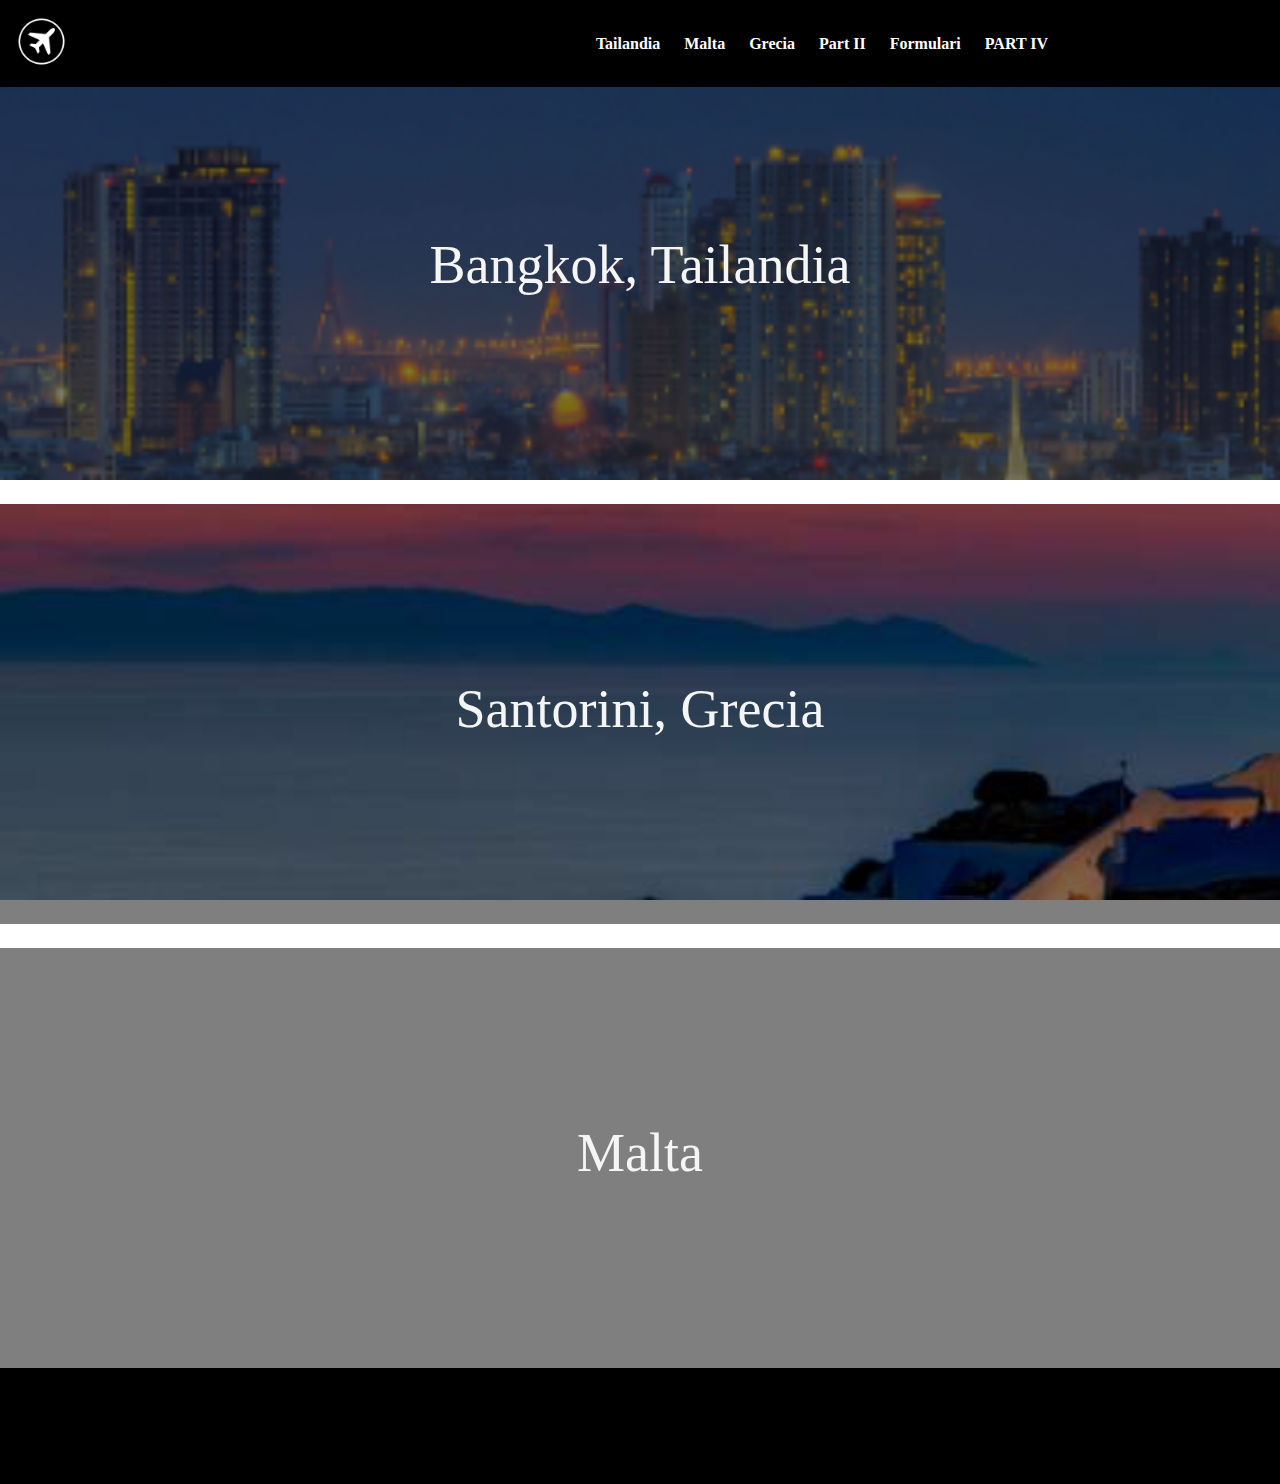
<file: index.html>
<!DOCTYPE html>
<html lang="es">

<head>
    <meta charset="UTF-8">
    <title> Destinos de verano </title>
    <link rel="icon" type="image/x-icon" href="favicon.png">
    <link rel="stylesheet" href="style.css">
</head>

<body>

    <header>
        <a href="index.html"><img src="favicon.png" alt="aa" class="logoEmpresa"></a>
        <nav>
            <ul>
                <li><a href="tailandia.html">Tailandia</a></li>
                <li><a href="malta.html">Malta</a></li>
                <li><a href="grecia.html">Grecia</a></li>
                <li><a href="part_II.html">Part II</a></li>
                <li><a href="part_III.html">Formulari</a></li>
                <li><a href="part_IV.html">PART IV</a></li>
            </ul>
        </nav>
    </header>

    <a href="tailandia.html"><div class="tailandia">
        <div class="filtro_negro">
            <p class="titulo">Bangkok, Tailandia</p>
        </div>
    </div></a>

    <div class="cuerpo" style="height: 24px;"></div>

    <a href="grecia.html"><div class="grecia">
        <div class="filtro_negro">
            <p class="titulo">Santorini, Grecia</p>
        </div>
    </div></a>

    <div class="cuerpo" style="height: 24px;"></div>

    <a href="malta.html"><div class="malta">
        <div class="filtro_negro">
            <p class="titulo">Malta</p>
        </div>
    </div></a>

</body>

<footer></footer>

</html>
</file>
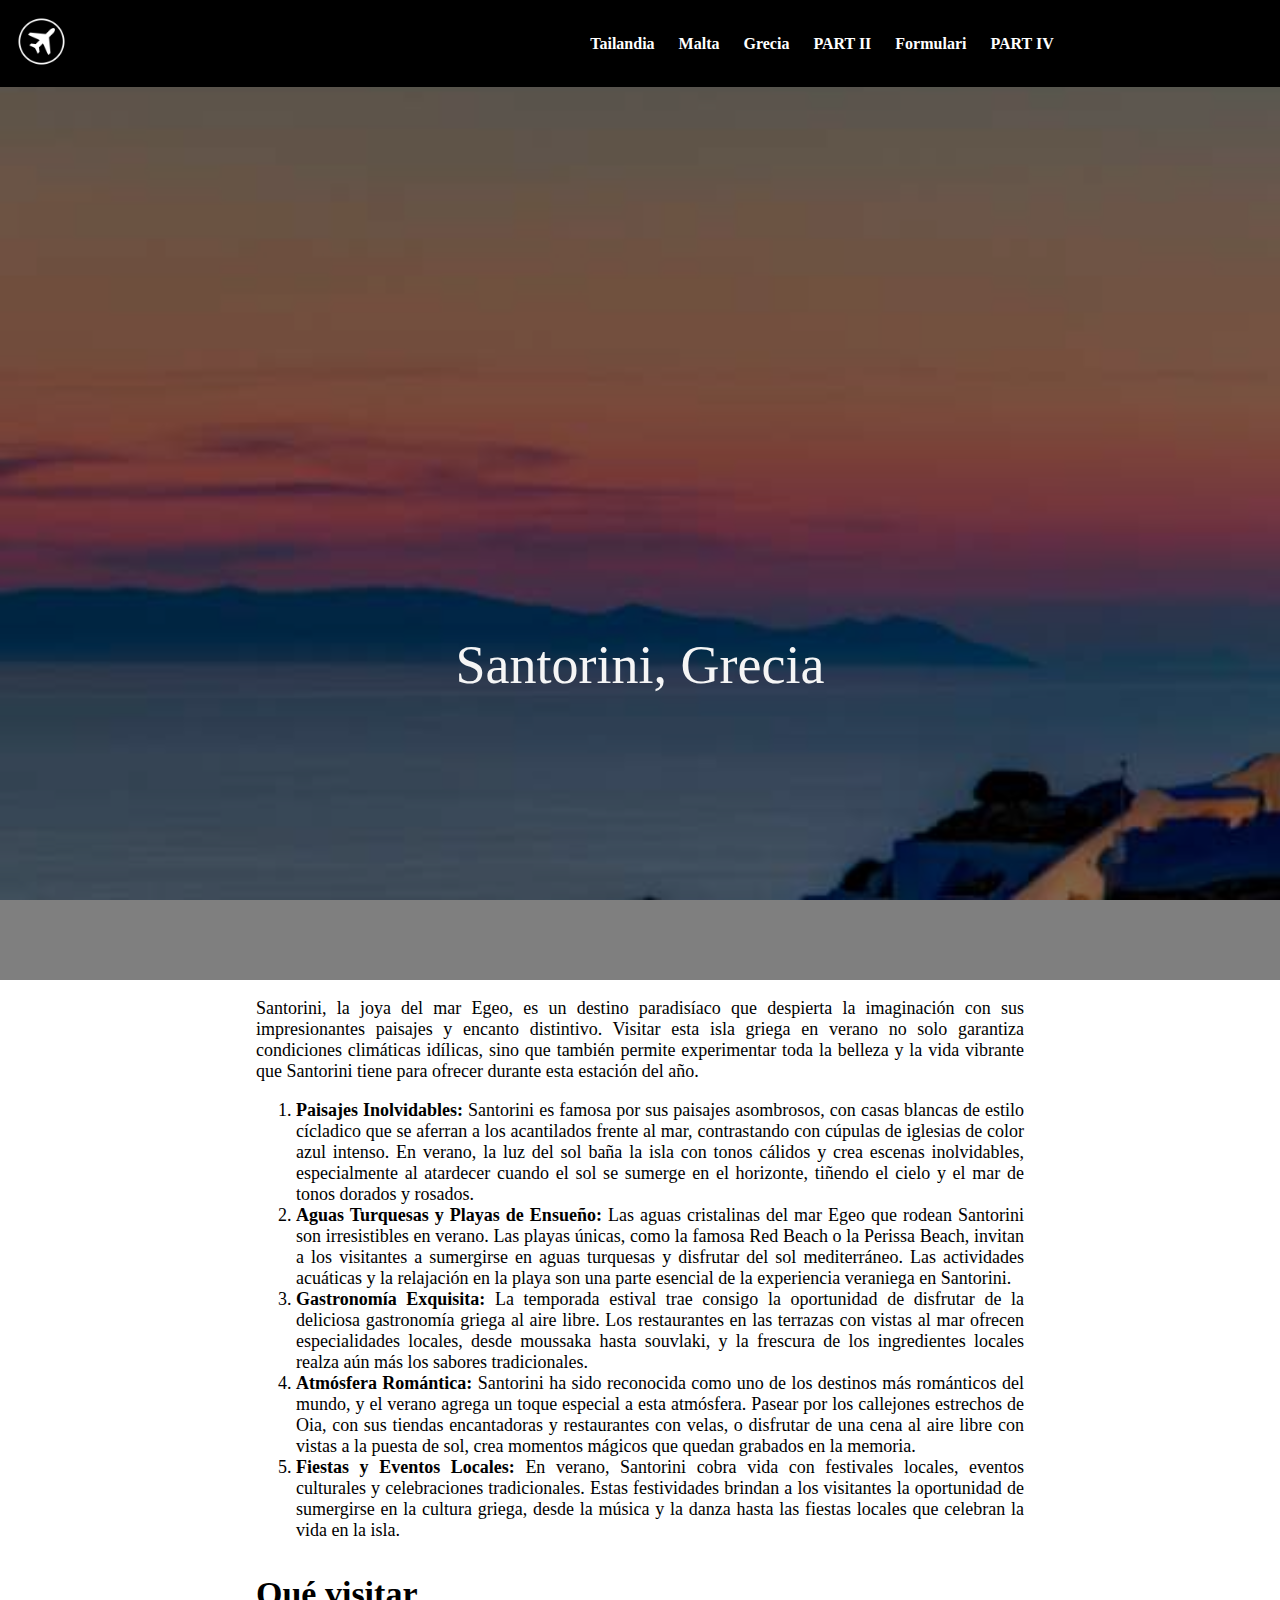
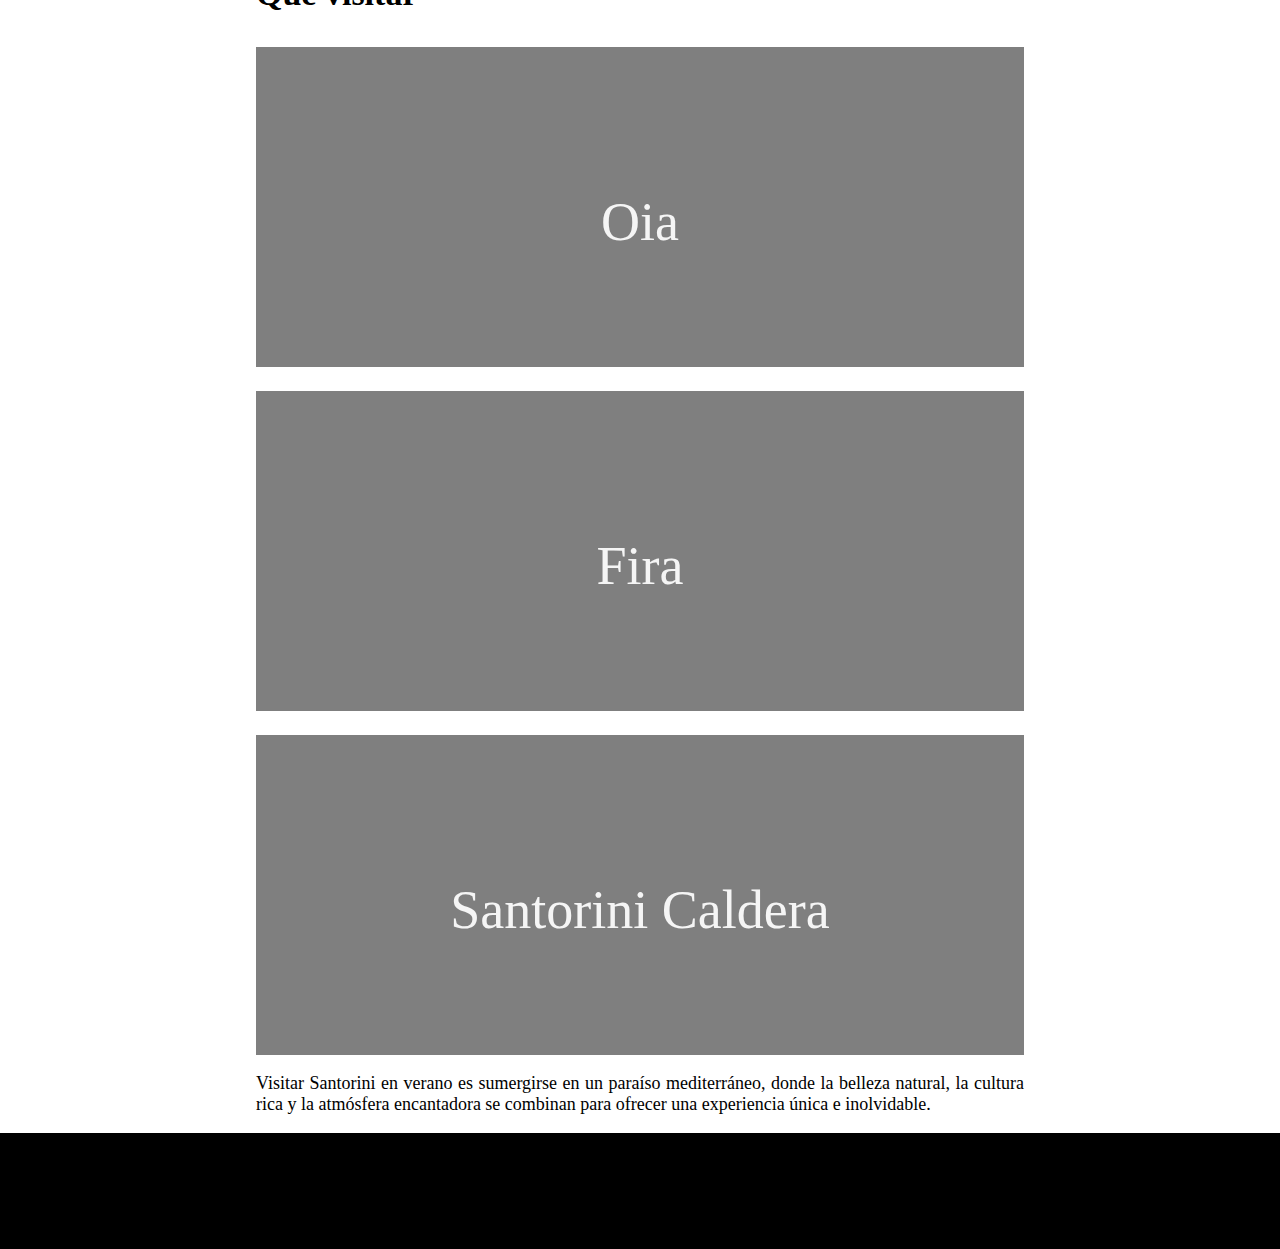
<file: grecia.html>
<!DOCTYPE html>
<html lang="es">

<head>
    <meta charset="UTF-8">
    <title> Destinos de verano </title>
    <link rel="icon" type="image/x-icon" href="favicon.png">
    <link rel="stylesheet" href="style.css">
</head>

<body>

    <header>
        <a href="index.html"><img src="favicon.png" alt="logoempresa" class="logoEmpresa"></a>
        <nav>
            <ul>
                <li><a href="tailandia.html">Tailandia</a></li>
                <li><a href="malta.html">Malta</a></li>
                <li><a href="grecia.html">Grecia</a></li>
                <li><a href="part_II.html">PART II</a></li>
                <li><a href="part_III.html">Formulari</a></li>
                <li><a href="part_IV.html">PART IV</a></li>
            </ul>
        </nav>
    </header>

    <div class="grecia" style="height: 900px;">
        <div class="filtro_negro">
            <p class="titulo" style="padding-top: 500px;">Santorini, Grecia</p>
        </div>
    </div>

    <div class="cuerpo">
        <p class="texto">
            Santorini, la joya del mar Egeo, es un destino paradisíaco que despierta la imaginación con sus
            impresionantes paisajes y encanto distintivo. Visitar esta isla griega en verano no solo garantiza
            condiciones climáticas idílicas, sino que también permite experimentar toda la belleza y la vida vibrante
            que Santorini tiene para ofrecer durante esta estación del año.
        </p>

        <ol class="texto">
            <li><b>Paisajes Inolvidables:</b> Santorini es famosa por sus paisajes asombrosos, con casas blancas de
                estilo cícladico que se aferran a los acantilados frente al mar, contrastando con cúpulas de iglesias de
                color azul intenso. En verano, la luz del sol baña la isla con tonos cálidos y crea escenas
                inolvidables, especialmente al atardecer cuando el sol se sumerge en el horizonte, tiñendo el cielo y el
                mar de tonos dorados y rosados.</li>
            <li><b>Aguas Turquesas y Playas de Ensueño:</b> Las aguas cristalinas del mar Egeo que rodean Santorini son
                irresistibles en verano. Las playas únicas, como la famosa Red Beach o la Perissa Beach, invitan a los
                visitantes a sumergirse en aguas turquesas y disfrutar del sol mediterráneo. Las actividades acuáticas y
                la relajación en la playa son una parte esencial de la experiencia veraniega en Santorini.</li>
            <li><b>Gastronomía Exquisita:</b> La temporada estival trae consigo la oportunidad de disfrutar de la
                deliciosa gastronomía griega al aire libre. Los restaurantes en las terrazas con vistas al mar ofrecen
                especialidades locales, desde moussaka hasta souvlaki, y la frescura de los ingredientes locales realza
                aún más los sabores tradicionales.</li>
            <li><b>Atmósfera Romántica:</b> Santorini ha sido reconocida como uno de los destinos más románticos del
                mundo, y el verano agrega un toque especial a esta atmósfera. Pasear por los callejones estrechos de
                Oia, con sus tiendas encantadoras y restaurantes con velas, o disfrutar de una cena al aire libre con
                vistas a la puesta de sol, crea momentos mágicos que quedan grabados en la memoria.</li>
            <li><b>Fiestas y Eventos Locales:</b> En verano, Santorini cobra vida con festivales locales, eventos
                culturales y celebraciones tradicionales. Estas festividades brindan a los visitantes la oportunidad de
                sumergirse en la cultura griega, desde la música y la danza hasta las fiestas locales que celebran la
                vida en la isla.</li>
        </ol>

        <p class="texto" style="font-size: 34px;"><b>Qué visitar</b></p>
        
        <div class="tarjeta" style="background-image: url(oia.jpg)">
            <div class="filtro_negro">
                <p class="titulo" style="padding-top: 70px;">Oia</p>
            </div>
        </div>

        <div class="cuerpo" style="height: 24px;"></div>

        <div class="tarjeta" style="background-image: url(fira.jpg)">
            <div class="filtro_negro">
                <p class="titulo" style="padding-top: 70px;">Fira</p>
            </div>
        </div>
        
        <div class="cuerpo" style="height: 24px;"></div>
        
        <div class="tarjeta" style="background-image: url(caldera.jpg)">
            <div class="filtro_negro">
                <p class="titulo" style="padding-top: 70px;">Santorini Caldera</p>
            </div>
        </div>

        <p class="texto">Visitar Santorini en verano es sumergirse en un paraíso mediterráneo, donde la belleza natural,
            la cultura rica y la atmósfera encantadora se combinan para ofrecer una experiencia única e inolvidable.</p>

    </div>
    
</body>

<footer></footer>

</html>
</file>
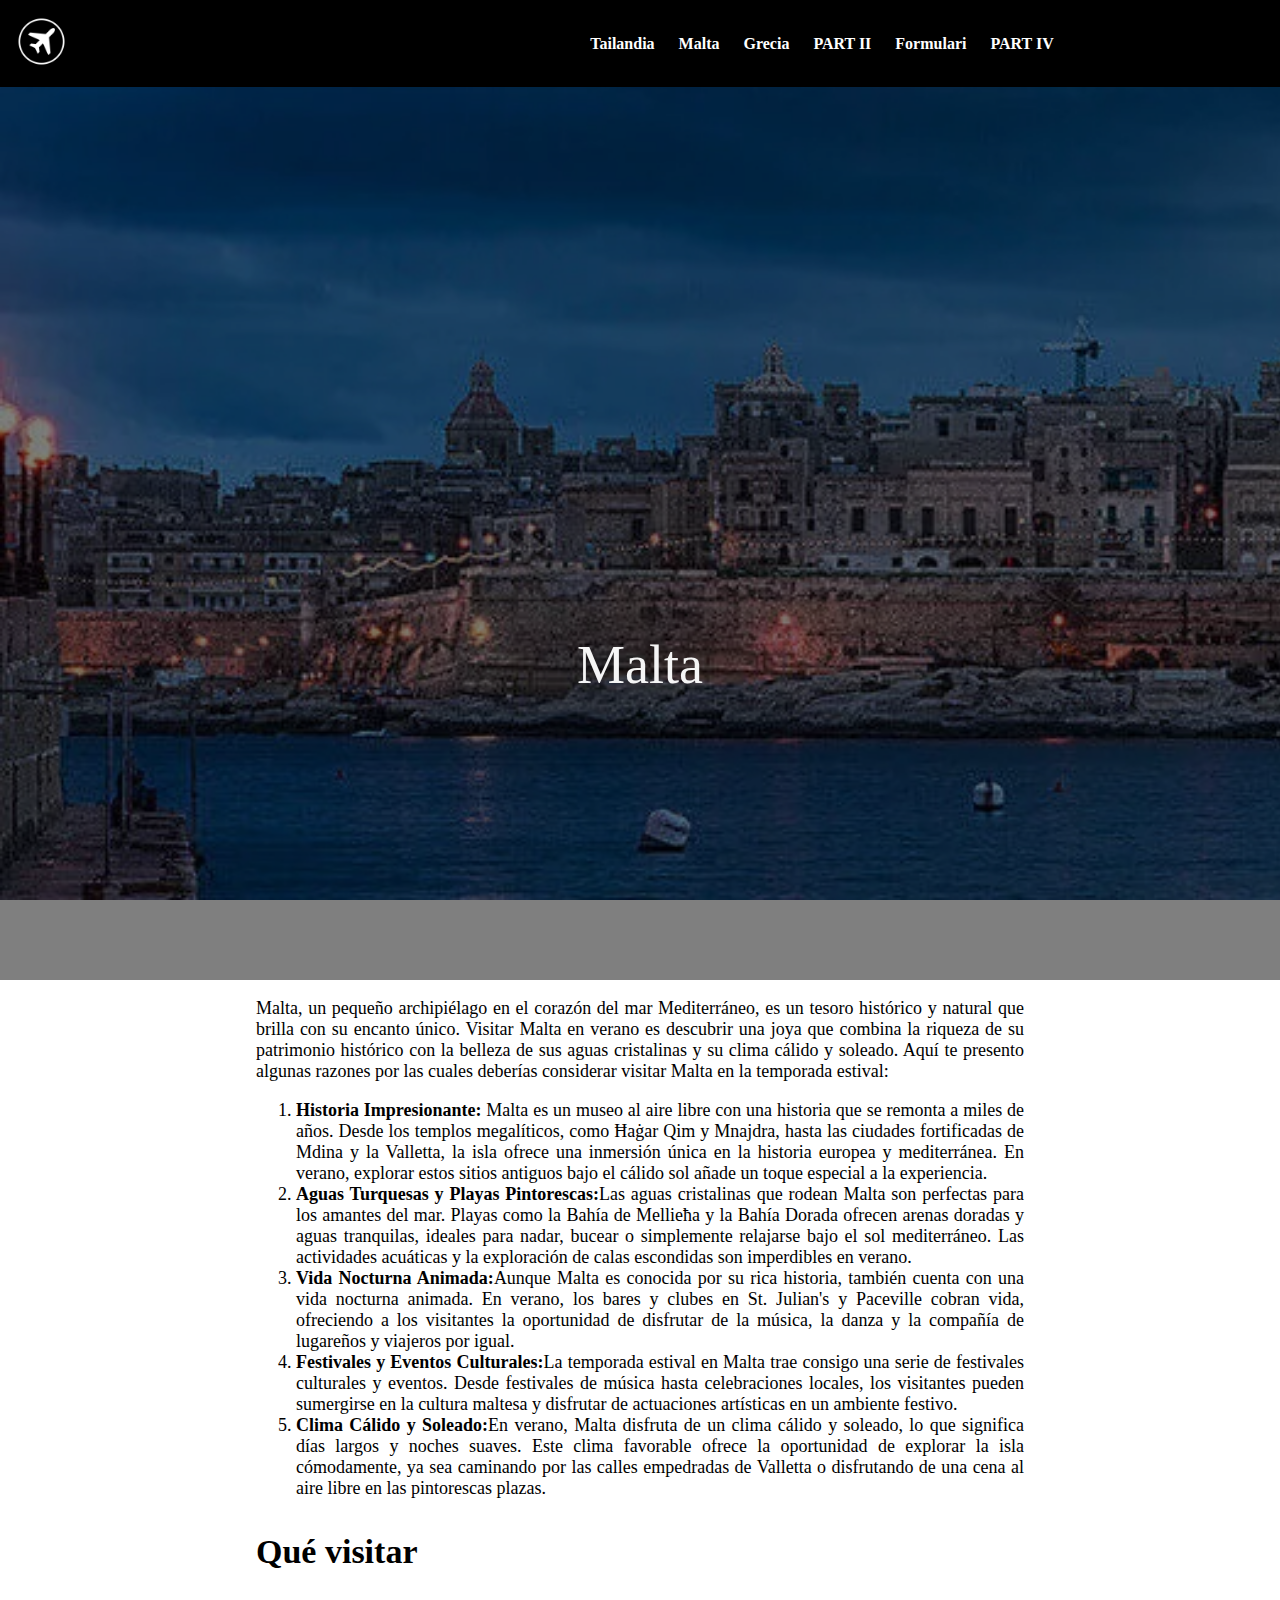
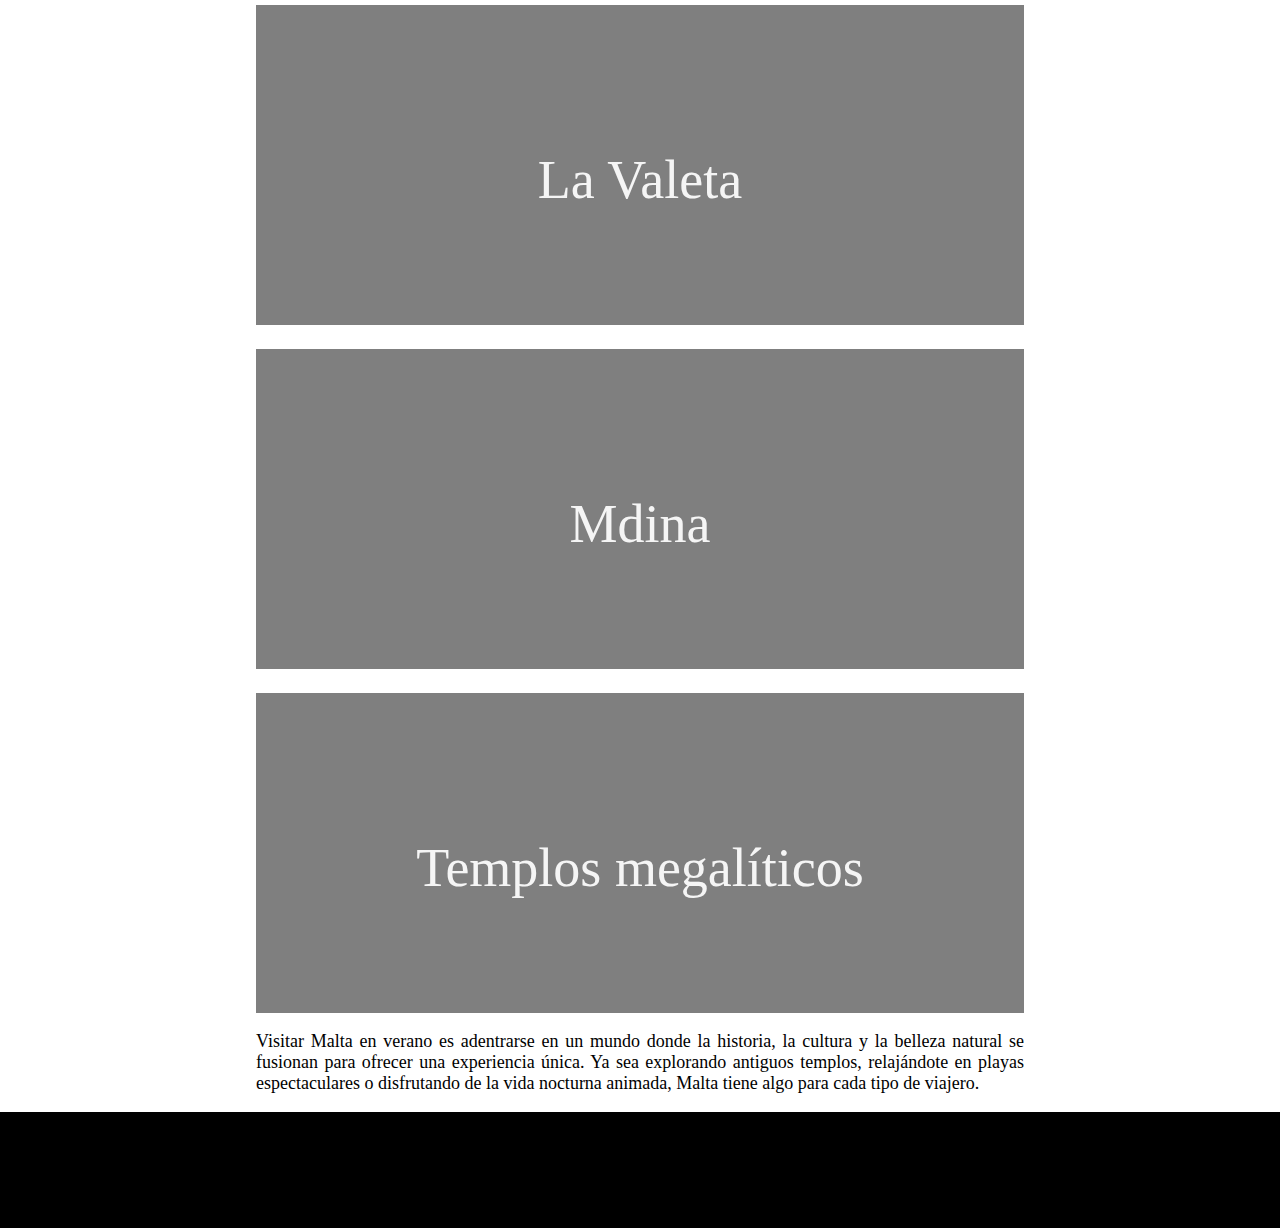
<file: malta.html>
<!DOCTYPE html>
<html lang="es">

<head>
    <meta charset="UTF-8">
    <title> Destinos de verano </title>
    <link rel="icon" type="image/x-icon" href="favicon.png">
    <link rel="stylesheet" href="style.css">
</head>

<body>

    <header>
        <a href="index.html" style="float:right;"><img src="favicon.png" alt="logoempresa" class="logoEmpresa"></a>
        <nav>
            <ul>
                <li><a href="tailandia.html">Tailandia</a></li>
                <li><a href="malta.html">Malta</a></li>
                <li><a href="grecia.html">Grecia</a></li>
                <li><a href="part_II.html">PART II</a></li>
                <li><a href="part_III.html">Formulari</a></li>
                <li><a href="part_IV.html">PART IV</a></li>
            </ul>
        </nav>
    </header>

    <div class="malta" style="height: 900px;">
        <div class="filtro_negro">
            <p class="titulo" style="padding-top: 500px;">Malta</p>
        </div>
    </div>

    <div class="cuerpo">
        <p class="texto">Malta, un pequeño archipiélago en el corazón del mar Mediterráneo, es un tesoro histórico y
            natural que brilla con su encanto único. Visitar Malta en verano es descubrir una joya que combina la
            riqueza de su patrimonio histórico con la belleza de sus aguas cristalinas y su clima cálido y soleado. Aquí
            te presento algunas razones por las cuales deberías considerar visitar Malta en la temporada estival:
        </p>

        <ol class="texto">
            <li><b>Historia Impresionante:</b> Malta es un museo al aire libre con una historia que se remonta a miles
                de años. Desde los templos megalíticos, como Ħaġar Qim y Mnajdra, hasta las ciudades fortificadas de
                Mdina y la Valletta, la isla ofrece una inmersión única en la historia europea y mediterránea. En
                verano, explorar estos sitios antiguos bajo el cálido sol añade un toque especial a la experiencia.</li>
            <li><b>Aguas Turquesas y Playas Pintorescas:</b>Las aguas cristalinas que rodean Malta son perfectas para
                los amantes del mar. Playas como la Bahía de Mellieħa y la Bahía Dorada ofrecen arenas doradas y aguas
                tranquilas, ideales para nadar, bucear o simplemente relajarse bajo el sol mediterráneo. Las actividades
                acuáticas y la exploración de calas escondidas son imperdibles en verano.</li>
            <li><b>Vida Nocturna Animada:</b>Aunque Malta es conocida por su rica historia, también cuenta con una vida
                nocturna animada. En verano, los bares y clubes en St. Julian's y Paceville cobran vida, ofreciendo a
                los visitantes la oportunidad de disfrutar de la música, la danza y la compañía de lugareños y viajeros
                por igual.</li>
            <li><b>Festivales y Eventos Culturales:</b>La temporada estival en Malta trae consigo una serie de
                festivales culturales y eventos. Desde festivales de música hasta celebraciones locales, los visitantes
                pueden sumergirse en la cultura maltesa y disfrutar de actuaciones artísticas en un ambiente festivo.
            </li>
            <li><b>Clima Cálido y Soleado:</b>En verano, Malta disfruta de un clima cálido y soleado, lo que significa
                días largos y noches suaves. Este clima favorable ofrece la oportunidad de explorar la isla cómodamente,
                ya sea caminando por las calles empedradas de Valletta o disfrutando de una cena al aire libre en las
                pintorescas plazas.</li>
        </ol>
        
        <p class="texto" style="font-size: 34px;"><b>Qué visitar</b></p>
        
        <div class="tarjeta" style="background-image: url(lavaleta.jpg)">
            <div class="filtro_negro">
                <p class="titulo" style="padding-top: 70px;">La Valeta</p>
            </div>
        </div>
        
        <div class="cuerpo" style="height: 24px;"></div>
        
        <div class="tarjeta" style="background-image: url(mdina.jpg)">
            <div class="filtro_negro">
                <p class="titulo" style="padding-top: 70px;">Mdina</p>
            </div>
        </div>
        
        <div class="cuerpo" style="height: 24px;"></div>
        
        <div class="tarjeta" style="background-image: url(megalitico.jpg)">
            <div class="filtro_negro">
                <p class="titulo" style="padding-top: 70px;">Templos megalíticos</p>
            </div>
        </div>
        
        <p class="texto">
            Visitar Malta en verano es adentrarse en un mundo donde la historia, la cultura y la belleza natural se
            fusionan para ofrecer una experiencia única. Ya sea explorando antiguos templos, relajándote en playas
            espectaculares o disfrutando de la vida nocturna animada, Malta tiene algo para cada tipo de viajero.
        </p>
    </div>
    
</body>

<footer></footer>

</html>
</file>
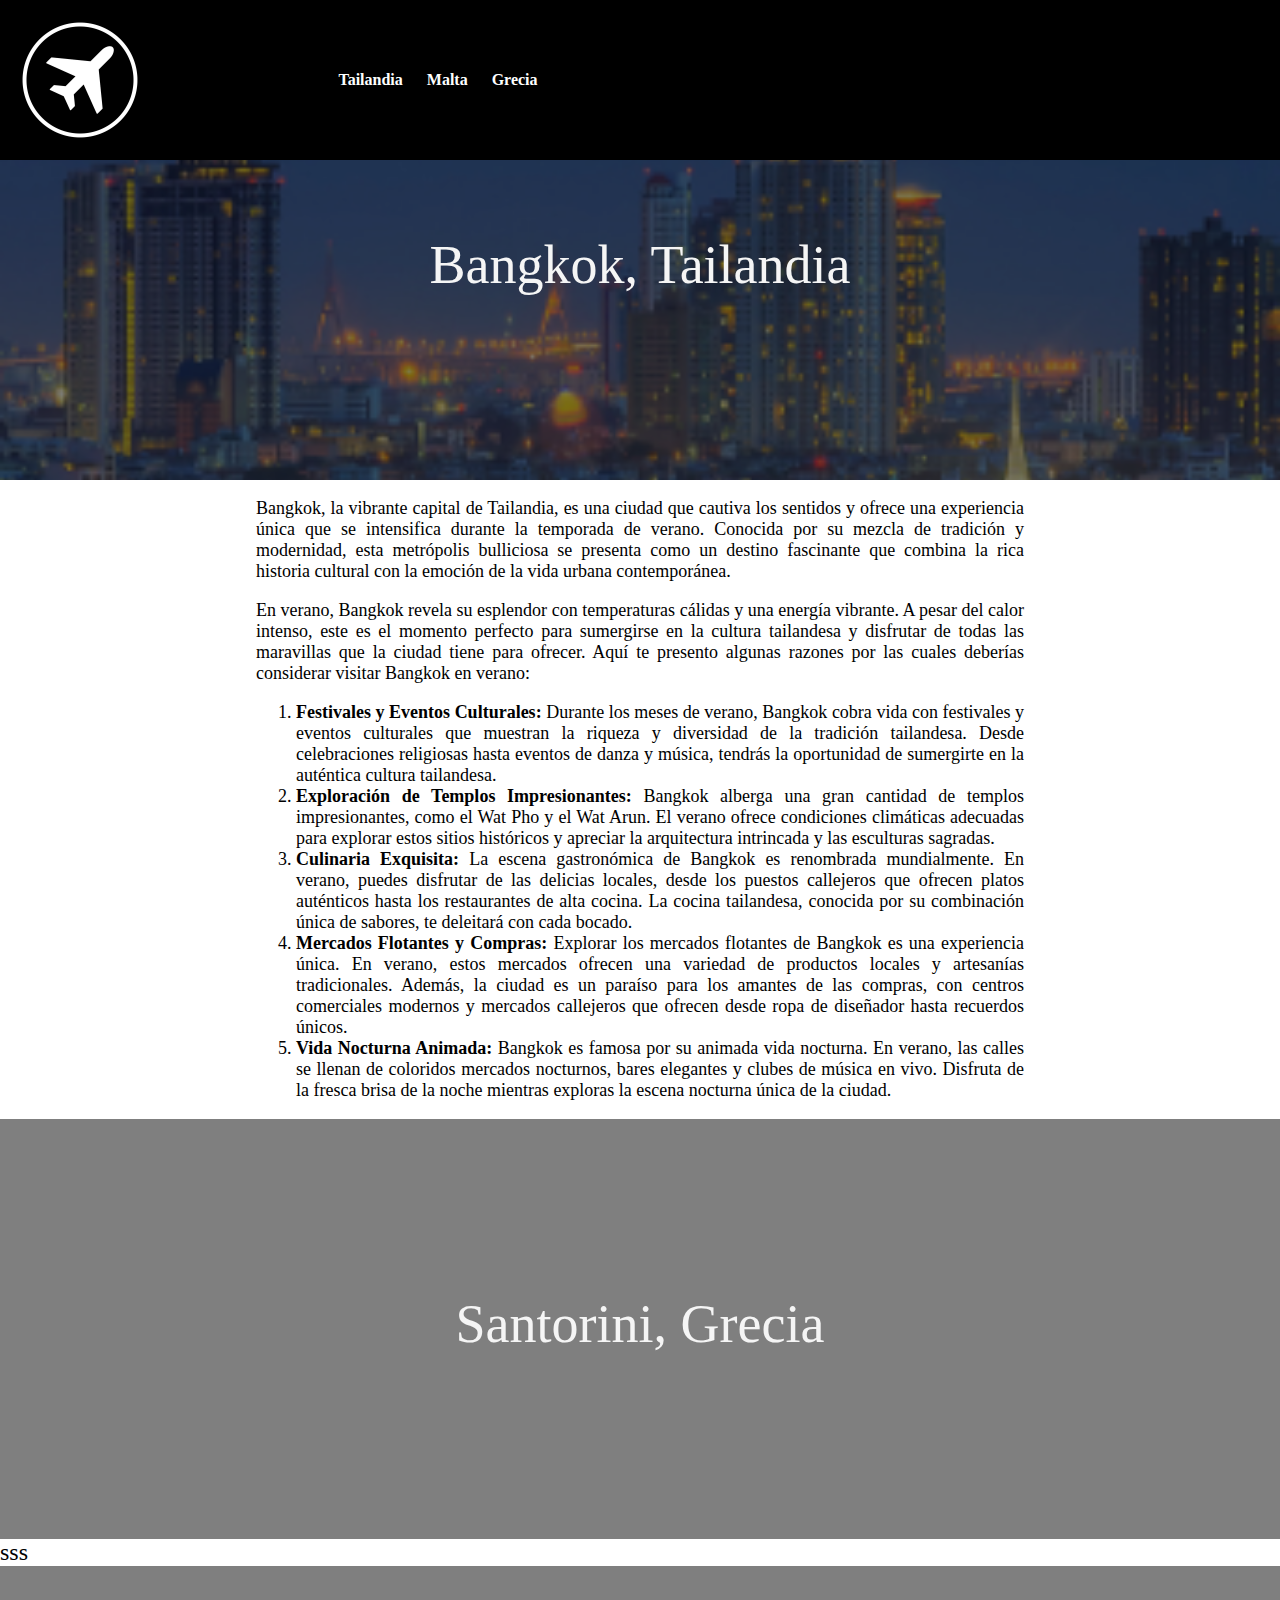
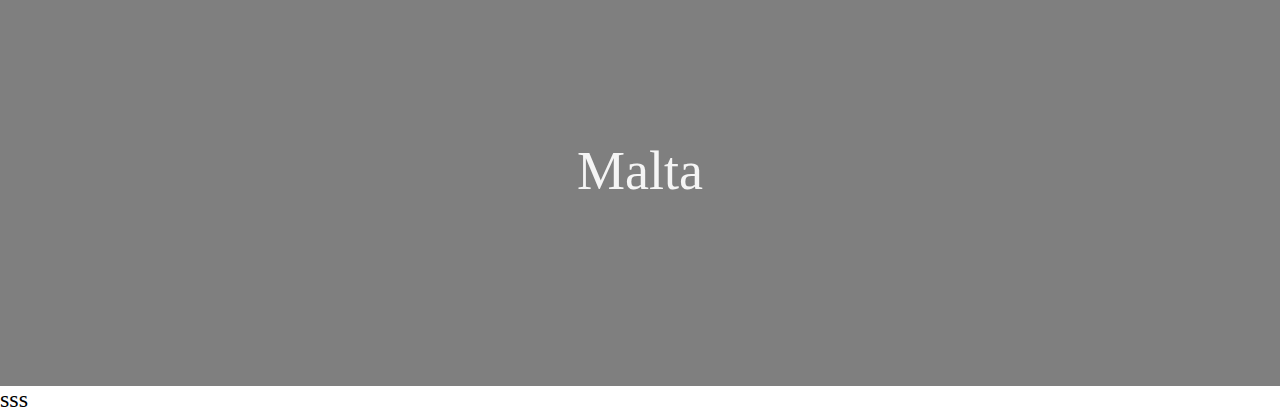
<file: pagina.html>
<!DOCTYPE html>
<html lang="es">

<head>
    <meta charset="UTF-8">
    <title> Destinos de verano </title>
    <link rel="icon" type="image/x-icon" href="favicon.png">
    <link rel="stylesheet" href="style.css">
</head>

<body>

    <header>
        <img src="favicon.png" alt="aa" class="logoEmpresa">
        <nav>
            <ul>
                <li><a href="#tailandia">Tailandia</a></li>
                <li><a href="#malta">Malta</a></li>
                <li><a href="#grecia">Grecia</a></li>
            </ul>
        </nav>
    </header>

    <div class="tailandia" id="tailandia">
        <div class="filtro_negro">
            <p class="titulo">Bangkok, Tailandia</p>
        </div>
    </div>

    <div class="cuerpo">
        <p class="texto">Bangkok, la vibrante capital de Tailandia, es una ciudad que cautiva los sentidos y ofrece una
            experiencia
            única que se intensifica durante la temporada de verano.
            Conocida por su mezcla de tradición y modernidad, esta metrópolis bulliciosa se presenta como un destino
            fascinante que combina la rica historia cultural con la
            emoción de la vida urbana contemporánea.
        </p>
        <p class="texto">
            En verano, Bangkok revela su esplendor con temperaturas cálidas y una energía vibrante. A pesar del calor
            intenso, este es el momento perfecto para sumergirse en la cultura tailandesa y disfrutar de todas las
            maravillas que la ciudad tiene para ofrecer. Aquí te presento algunas razones por las cuales deberías
            considerar visitar Bangkok en verano:
        </p>

        <ol class="texto">
            <li><b>Festivales y Eventos Culturales:</b> Durante los meses de verano, Bangkok cobra vida con festivales y
                eventos culturales que muestran la riqueza y diversidad de la tradición tailandesa. Desde celebraciones
                religiosas hasta eventos de danza y música, tendrás la oportunidad de sumergirte en la auténtica cultura
                tailandesa.</li>
            <li><b>Exploración de Templos Impresionantes:</b> Bangkok alberga una gran cantidad de templos
                impresionantes, como
                el Wat Pho y el Wat Arun. El verano ofrece condiciones climáticas adecuadas para explorar estos sitios
                históricos y apreciar la arquitectura intrincada y las esculturas sagradas.</li>
            <li><b>Culinaria Exquisita:</b> La escena gastronómica de Bangkok es renombrada mundialmente. En verano,
                puedes
                disfrutar de las delicias locales, desde los puestos callejeros que ofrecen platos auténticos hasta los
                restaurantes de alta cocina. La cocina tailandesa, conocida por su combinación única de sabores, te
                deleitará con cada bocado.</li>
            <li><b>Mercados Flotantes y Compras:</b> Explorar los mercados flotantes de Bangkok es una experiencia
                única. En
                verano, estos mercados ofrecen una variedad de productos locales y artesanías tradicionales. Además, la
                ciudad es un paraíso para los amantes de las compras, con centros comerciales modernos y mercados
                callejeros que ofrecen desde ropa de diseñador hasta recuerdos únicos.</li>
            <li><b>Vida Nocturna Animada:</b> Bangkok es famosa por su animada vida nocturna. En verano, las calles se llenan
                de coloridos mercados nocturnos, bares elegantes y clubes de música en vivo. Disfruta de la fresca brisa
                de la noche mientras exploras la escena nocturna única de la ciudad.</li>
        </ol>
    </div>


    <div class="grecia" id="grecia">
        <div class="filtro_negro">
            <p class="titulo">Santorini, Grecia</p>
        </div>
    </div>

    <div class="cuerpo">
        sss
    </div>

    <div class="malta" id="malta">
        <div class="filtro_negro">
            <p class="titulo">Malta</p>
        </div>
    </div>

    <div class="cuerpo">
        sss
    </div>



</body>

</html>
</file>
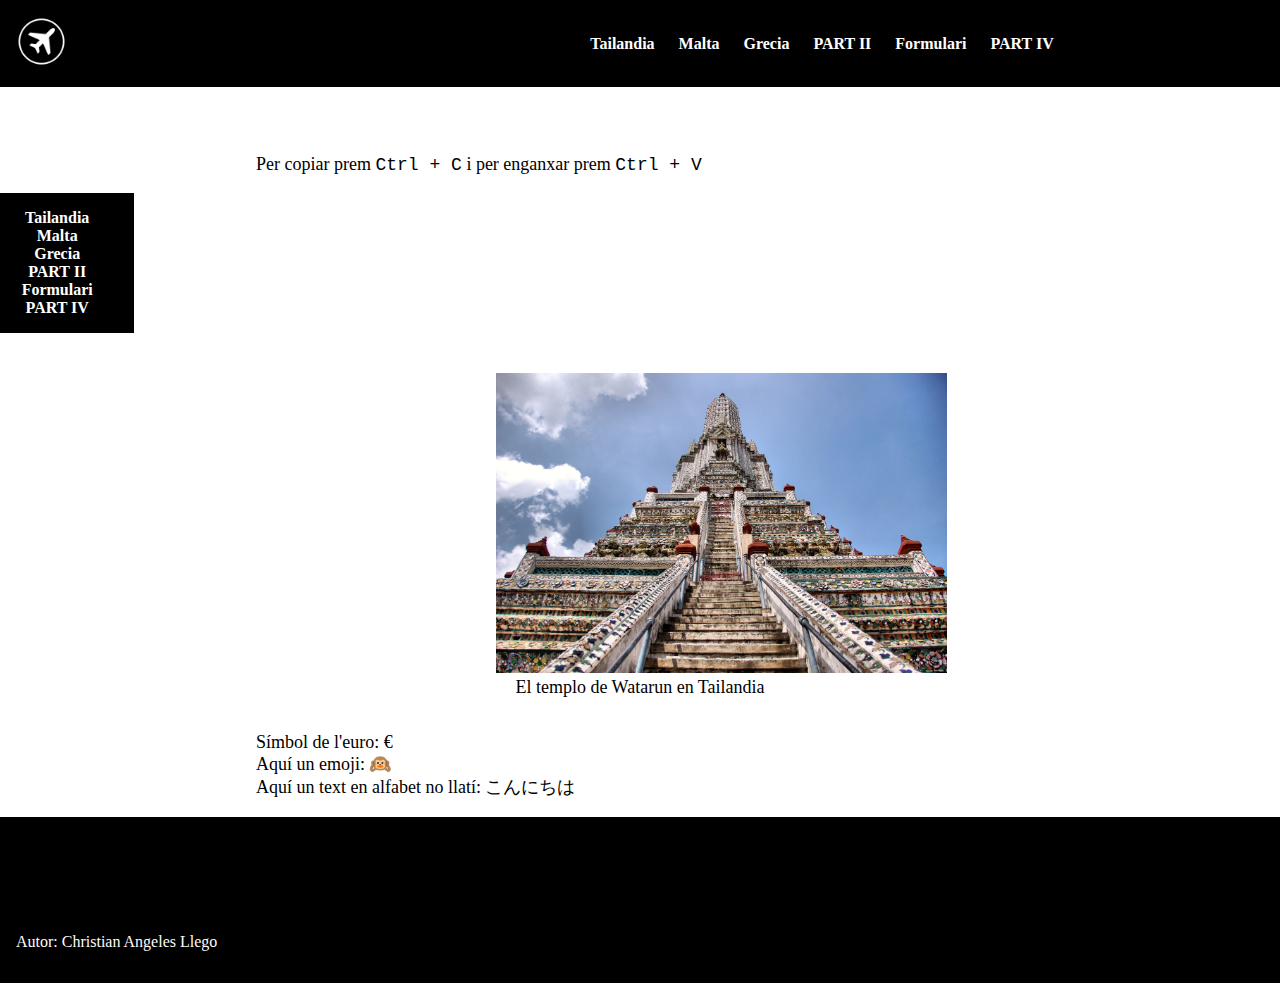
<file: part_II.html>
<!DOCTYPE html>
<html lang="es">

<head>
    <meta charset="UTF-8">
    <title> Destinos de verano </title>
    <link rel="icon" type="image/x-icon" href="favicon.png">
    <link rel="stylesheet" href="style.css">
</head>

<body>

    <header>
        <a href="index.html"><img src="favicon.png" alt="logoempresa" class="logoEmpresa"></a>
        <nav>
            <ul>
                <li><a href="tailandia.html">Tailandia</a></li>
                <li><a href="malta.html">Malta</a></li>
                <li><a href="grecia.html">Grecia</a></li>
                <li><a href="part_II.html">PART II</a></li>
                <li><a href="part_III.html">Formulari</a></li>
                <li><a href="part_IV.html">PART IV</a></li>
            </ul>
        </nav>
    </header>

    <section class="cuerpo">
        <p class="texto" style="padding-top: 2cm;">
            Per copiar prem <kbd>Ctrl + C</kbd> i per enganxar prem <kbd>Ctrl + V</kbd>
        </p>
    </section>

    <aside>
        <nav style="width: 8%;">
            <ul>
                <li style="display: block"><a href="tailandia.html">Tailandia</a></li>
                <li style="display: block"><a href="malta.html">Malta</a></li>
                <li style="display: block"><a href="grecia.html">Grecia</a></li>
                <li style="display: block"><a href="part_II.html">PART II</a></li>
                <li style="display: block"><a href="part_III.html">Formulari</a></li>
                <li style="display: block"><a href="part_IV.html">PART IV</a></li>
                
            </ul>
        </nav>
    </aside>

    <div class="cuerpo" style="height: 24px;"></div>

    <figure >
        <img src="watarun.jpg" alt="watarun" style="height: 300px; margin-left: 38%;">
        <figcaption class="texto" style="text-align: center;">El templo de Watarun en Tailandia</figcaption>
    </figure>

    <p class="texto">
        Símbol de l'euro: &euro; <br>
        Aquí un emoji: &#128585 <br>
        Aquí un text en alfabet no llatí: こんにちは
    </p>
</body>

<footer>
    <p>Autor: Christian Angeles Llego</p>
</footer>

</html>
</file>
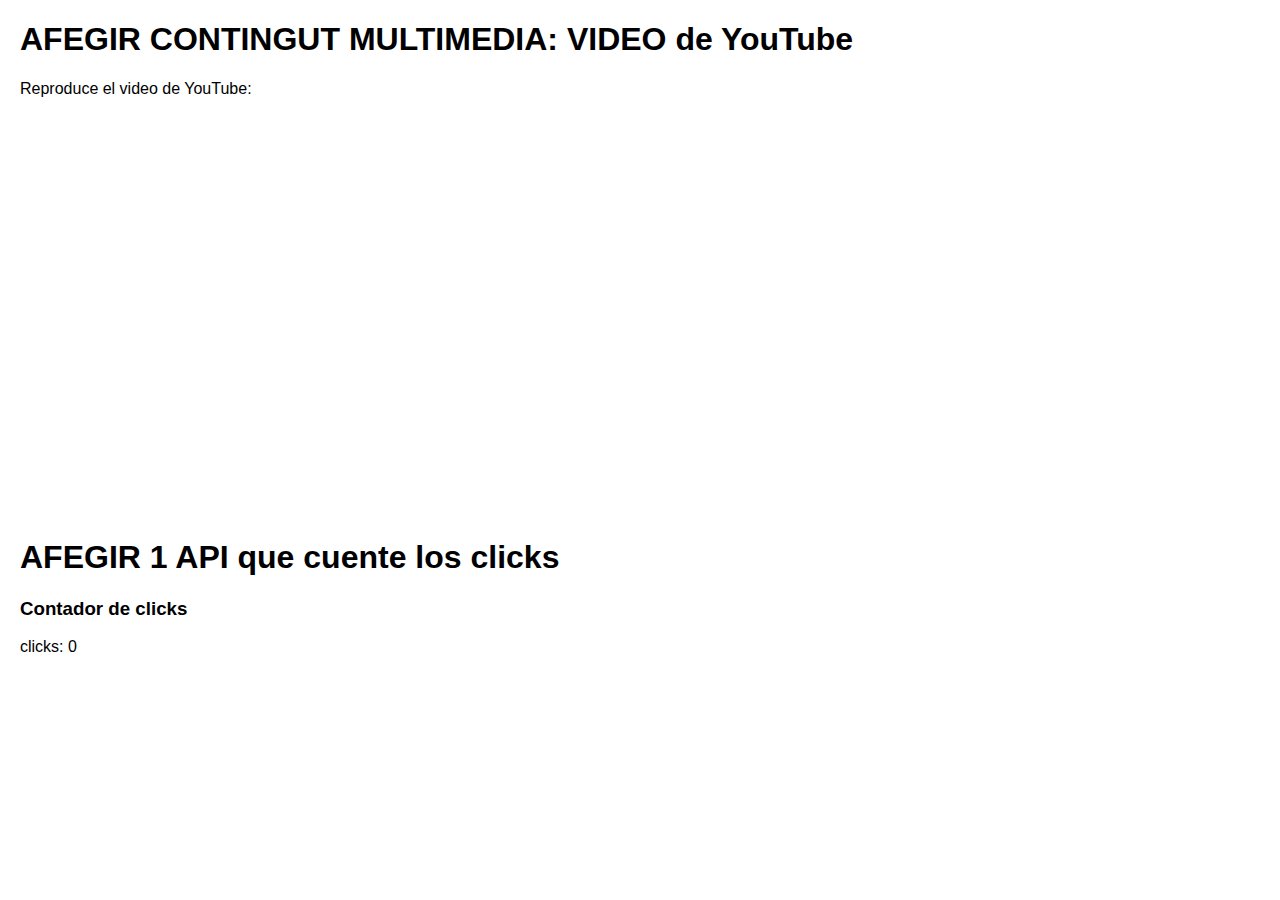
<file: part_IV.html>
<!DOCTYPE html>
<html lang="es">

<head>
    <meta charset="UTF-8">
    <meta name="viewport" content="width=device-width, initial-scale=1.0">
    <title>Página con Multimedia y API</title>
    <style>
        body {
            font-family: Arial, sans-serif;
            margin: 20px;
        }

        iframe {
            width: 800px;
            height: 400px;
        }
    </style>
</head>

<body>

    <h1>AFEGIR CONTINGUT MULTIMEDIA: VIDEO de YouTube</h1>

    <p>Reproduce el video de YouTube:</p>
    <iframe width="560" height="315" src="https://www.youtube.com/embed/QwLvrnlfdNo?si=X4Z0AxAUjGCJqAPt"
        title="YouTube video player" frameborder="0"
        allow="accelerometer; autoplay; clipboard-write; encrypted-media; gyroscope; picture-in-picture; web-share"
        allowfullscreen></iframe>

    <h1>AFEGIR 1 API que cuente los clicks</h1>

    <h3>Contador de clicks</h3>
    <p>clicks: <span id="contador">0</span></p>

    <script src="contador.js"></script>

</body>

</html>
</file>
<file: style.css>
body {
          font-family: 'Didot', serif;
          margin: 0;
          padding: 0;
          background-color: #FFF;
          padding-top: 60px;
          display: flex;
          flex-direction: column;
        }

        header {
          background-color: #000;
          color: snow;
          padding: 1em;
          display: flex;
          align-items: center;
          position: fixed;
          /* Hace que el header se quede fijo en la parte superior */
          width: 100%;
          /* Asegura que el header ocupe el 100% del ancho de la pantalla */
          top: 0;
          /* Coloca el header en la parte superior de la página */
          z-index: 1000;
        }

        footer {
          background-color: #000;
          color: snow;
          padding: 1em;
          padding-top: 100px;
          display: flex;
          justify-content: space-between;
          align-items: center;
        }

        nav {
          background-color: #000;
          padding: 1em;
          text-align: center;
          width: 45%
        }

        nav ul {
          list-style: none;
          margin: 0;
          padding: 0;
        }

        nav li {
          display: inline-block;
          margin-right: 20px;
        }

        nav a {
          text-decoration: none;
          color: #FFF;
          font-weight: bold;
          font-size: 16px;
          transition: color 0.3s ease;
        }

        nav a:hover {
          color: #0066cc;
        }

        .titulo {
          padding-top: 100px;
          color: whitesmoke;
          font-size: 54px;
          text-align: center;
          z-index: 2;
          position: relative;
          font-family: 'Didot', serif;
        }

        .tailandia {
          position: relative;
          background-image: url('tailandia_portada.jpg');
          background-size: cover;
          background-attachment: fixed;
          height: 400px;
          color: #000;
          padding-top: 20px;
        }

        .malta {
          position: relative;
          background-image: url('malta_portada.jpg');
          background-size: cover;
          background-attachment: fixed;
          height: 400px;
          color: #000;
          padding-top: 20px;
        }

        .grecia {
          position: relative;
          background-image: url('grecia_portada.jpg');
          background-size: cover;
          background-attachment: fixed;
          height: 400px;
          color: #000;
          padding-top: 20px;
        }

        .tarjeta {
          position: relative;
          background-size: cover;
          background-attachment: fixed;
          height: 300px;
          color: #000;
          padding-top: 20px;
          margin-left: 20%;
          margin-right: 20%;
        }

        .filtro_negro::before {
          content: "";
          position: absolute;
          top: 0;
          right: 0;
          bottom: 0;
          left: 0;
          background-color: rgba(0, 0, 0, 0.5);
          /* Ajusta el color y la opacidad según tus necesidades */
          z-index: 1;
          /* Asegura que el filtro esté por encima de la imagen */
          pointer-events: none;
          /* Permite clics a través del pseudo-elemento */
        }

        .cuerpo {
          background-color: white;
          font-size: 24px;
        }

        .logoEmpresa {
          height: 10%;
          width: 10%;
        }

        .texto {
          margin-left: 20%;
          margin-right: 20%;
          text-align: justify;
          font-size: 18px;
          font-family: 'Cambria', serif;
        }

        a {
          text-decoration: none;
          border: none;
        }
</file>
